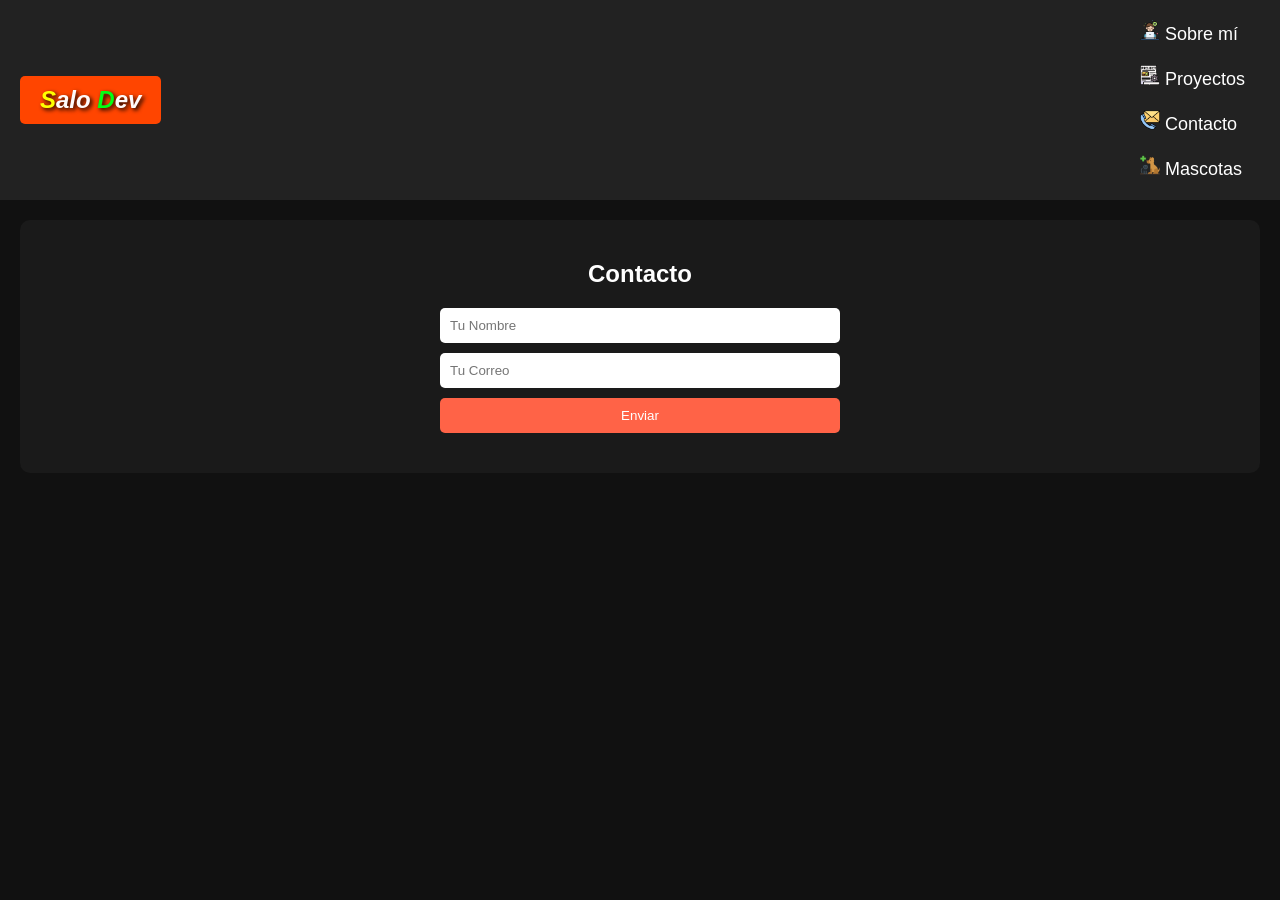
<file: index.html>
<!DOCTYPE html>
<html lang="en">
<head>
  <meta charset="UTF-8">
  <meta name="viewport" content="width=device-width, initial-scale=1.0">
  <title>Mi Portafolio</title>
  <link rel="stylesheet" href="styles.css">
  <link rel="icon" href="mediaimgs/briefcase.png" type="image/png">
</head>
<body>
  <header>
    <h1><span class="ls">S</span>alo <span class="ld">D</span>ev</h1>
    <nav>
      <ul class="menu-ul">
        <li><a href="#modal-about">Sobre mí</a></li>
        <li><a href="#projects">Proyectos</a></li>
        <li><a href="#contact">Contacto</a></li>
        <li><a href="mascotas.html">Mascotas</a></li>
      </ul>
    </nav>
  </header>

  <section id="sobre-mi">
    <h2>Contacto</h2>
    <form>
      <input type="text"
      placeholder="Tu Nombre" required>
      <input type="email"
      placeholder="Tu Correo" required>
      <button type="submit">Enviar</button>
    </form>
  </section>

  <div id="modal-about" class="modal">
    <div class="modal-box">
      <a href="#" class="cerrar">X</a>
      <h2>Sobre mi</h2>
      <p>Soy un estudiante interesado en la tecnologia, la ciencia y el desarollo web.
        Me gusta crear interfaces atractivas y funcionales, y siempre estoy buscando aprender nuevas habilidades y tecnologias para mejorar mis proyectos. En mi tiempo libre me gusta jugar videojuegos, leer libros de ciencia ficcion y pasar tiempo con mis mascotas.</</p>
    </div>

  </div>
  
</body>
</html>
</file>
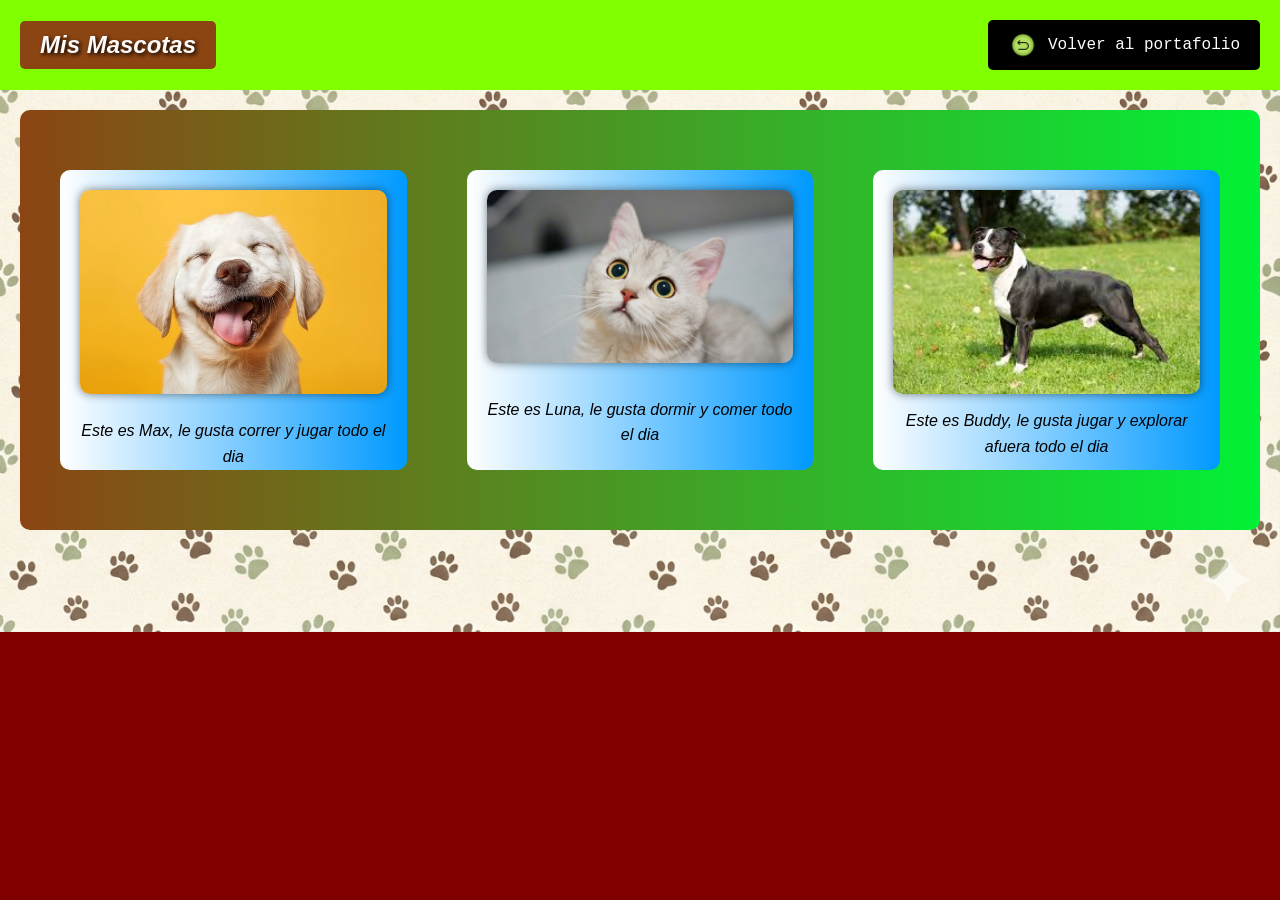
<file: mascotas.html>
<!DOCTYPE html>
<html lang="en">
<head>
  <meta charset="UTF-8">
  <meta name="viewport" content="width=device-width, initial-scale=1.0">
  <title>Mis Mascotas</title>
  <link rel="stylesheet" href="styles.css">
  <link rel="icon" href="mediaimgs/veterinary.png" type="image/png">
</head>
<body class="mascotas">

  <header class="hmascotas">
    <h1>Mis Mascotas</h1>
    <a href="index.html" class="volver">
      <img src="mediaimgs/turn-back.png" alt="volver">
      Volver al portafolio
    </a>
  </header>

    <section class="galeria">
      <article>
        <img src="mediaimgs/maxdosdog.jpg" alt="Perro">
        <p>Este es Max, le gusta correr y jugar todo el dia</p>
      </article>

      <article>
        <img src="mediaimgs/Lunacat.jpg" alt="Gato">
        <p id="pdeluna">Este es Luna, le gusta dormir y comer todo el dia</p>
      </article>

      <article>
        <img src="mediaimgs/buddyimgs.jpg" alt="Perro 2">
        <p id="pdebuddy">Este es Buddy, le gusta jugar y explorar afuera todo el dia</p>
      </article>

    </section>
  
</body>
</html>
</file>
<file: styles.css>
*{
  margin: 0;
  padding: 0;
  box-sizing: border-box;
}

body{
  font-family: Arial, Helvetica, sans-serif;
  background: #111;
  color: #fff;
}

header{
  display: flex;
  justify-content: space-between;
  align-items: center;
  padding: 20px;
  background-color: #222;
  text-align: center;
}

nav ul{
  display: flex;
  gap: 10px;
  list-style: none;
}

.hmascotas h1{
  background-color: #8B4513;
}

.hmascotas h1:hover{
  background-color: #A0522D;
}
.hmascotas{
  background-color: chartreuse;
}

.hmascotas a{
  color: #fff;
  text-decoration: none;
  background-color: #000000;
  padding: 10px 20px;
  border-radius: 5px;
  transition: 0.3s;
}

.hmascotas a:hover{
  background-color: #8B4513;
}

.volver{
  display: inline-flex;
  align-items: center;
  gap: 10px;
  text-decoration: none;
  background-color: #000000;
  padding: 10px 20px;
  border-radius: 5px;
  transition: 0.3s;
  font-family: 'Courier New', Courier, monospace;
}

.volver img{
  width: 30px;
  height: 30px;
  
}

article p{
  line-height: 1.6;
  color: rgb(0, 0, 0);
  font-style: italic;
  
}

header h1{
  font-size: 24px;
  background-color: #ff4500;
  padding: 10px 20px;
  border-radius: 5px;
  font-style: italic;
  text-shadow: hsl(0, 0%, 0%) 2px 2px 4px;
  color: rgb(255, 251, 251);
}

header h1:hover{
  background-color: #ff6347;
}

.ls{
  color: yellow;
}

.ld{
  color: rgb(0, 255, 21);
}

nav a{
  color: #fff;
  text-decoration: none;
  margin: 0 15px;
  font-size: 18px;
  transition: 0.3s;

}

nav ul{
  display: flex;
  flex-direction: column;
  align-items: flex-start;
  
}

nav ul li:nth-child(2),
nav ul li:nth-child(3),
nav ul li:nth-child(4){
  margin-top: 10px; 
}

nav a:hover{
  color: #ff6347;
}

section{
  padding: 40px 20px;
  margin: 20px;
  text-align: center;
  background-color: #1a1a1a;
  border-radius: 10px;
}



form{
  display: flex;
  flex-direction: column;
  align-items: center;
  gap: 10px;
}
input, button{
  width: 100%;
  max-width: 400px;
  padding: 10px;
  border: none;
  border-radius: 5px;
}

button{
  background-color: #ff6347;
  color: #fff;
  cursor: pointer;
  transition: 0.3s;
}
button:hover{
  background-color: #ff4500;
}

.galeria{
  display: grid;
  grid-template-columns: repeat(auto-fit, minmax(200px, 1fr));
  gap: 20px;
  background: linear-gradient(to left, #02f136, #8B4513);
}

.galeria img{
  width: 100%;
  border-radius: 10px;
  transition: 0.3s;
  transition: transform 0.3s ease;
}

.galeria img:hover{
  transform: scale(1.05);
}

article{
  margin: 20px;
  padding: 20px;
  background: linear-gradient(to left, #0099ff, #ffffff);
  border-radius: 10px;
  width: auto;
  height: 300px;
}

footer{
  text-align: center;
  padding: 20px;
  background-color: #222;
  color: #fff;
}

img{
  max-width: 100%;
  height: auto;
  border-radius: 10px;
  box-shadow: 0 0 10px rgba(0,0,0,0.5);
}

#sobre-mi h2{
  margin-bottom: 20px;
}

.mascotas{
  background: maroon url("mediaimgs/fodonpet.png") no-repeat center/cover;
}

.modal{
  position: fixed;
  inset: 0;
  background: rgba(0, 0, 0, 0.7);
  display: flex;
  justify-content: center;
  align-items: center;
  opacity: 0;
  pointer-events: none;
  transition: opacity 0.3s;
}

.modal-box{
  background: #1a1a1a;
  padding: 25px;
  border-radius: 10px;
  max-width: 500px;
  width: 100%;
  text-align: center;
  position: relative;
  font-family: 'Courier New', Courier, monospace;
}

.cerrar{
  position: absolute;
  top: 10px;
  right: 15px;
  color: #fff;
  text-decoration: none;
  font-size: 20px;
  background-color: red;
}

.modal:target{
  opacity: 1;
  pointer-events: auto;
}

.menu-ul li a::before{
  display: flex;
  align-items: center;
  gap: 10px;
  margin-right: 5px;
}

.menu-ul li a:hover img{
  transform: scale(1.2);
  transition: 0.2s;
}

.menu-ul li a:hover{
  background-color: #fff;
}

.menu-ul li:nth-child(1) a::before{
  content: "";
  background: url(mediaimgs/working.png) no-repeat center;
  background-size: contain;
  width: 20px;
  height: 20px;
  display: inline-block;
}

.menu-ul li:nth-child(2) a::before{
  content: "";
  background: url(mediaimgs/project.png) no-repeat center;
  background-size: contain;
  width: 20px;
  height: 20px;
  display: inline-block;
}

.menu-ul li:nth-child(3) a::before{
  content: "";
  background: url(mediaimgs/contact-us.png) no-repeat center;
  background-size: contain;
  width: 20px;
  height: 20px;
  display: inline-block;
}

.menu-ul li:nth-child(4) a::before{
  content: "";
  background: url(mediaimgs/veterinary.png) no-repeat center;
  background-size: contain;
  width: 20px;
  height: 20px;
  display: inline-block;
}

article img{
  background-size: cover;
  background-position: center;
}

article p{
  margin-top: 20px;
}

#pdeluna{
  margin-top: 30px;
}

#pdebuddy{
  margin-top: 10px;
}
</file>
